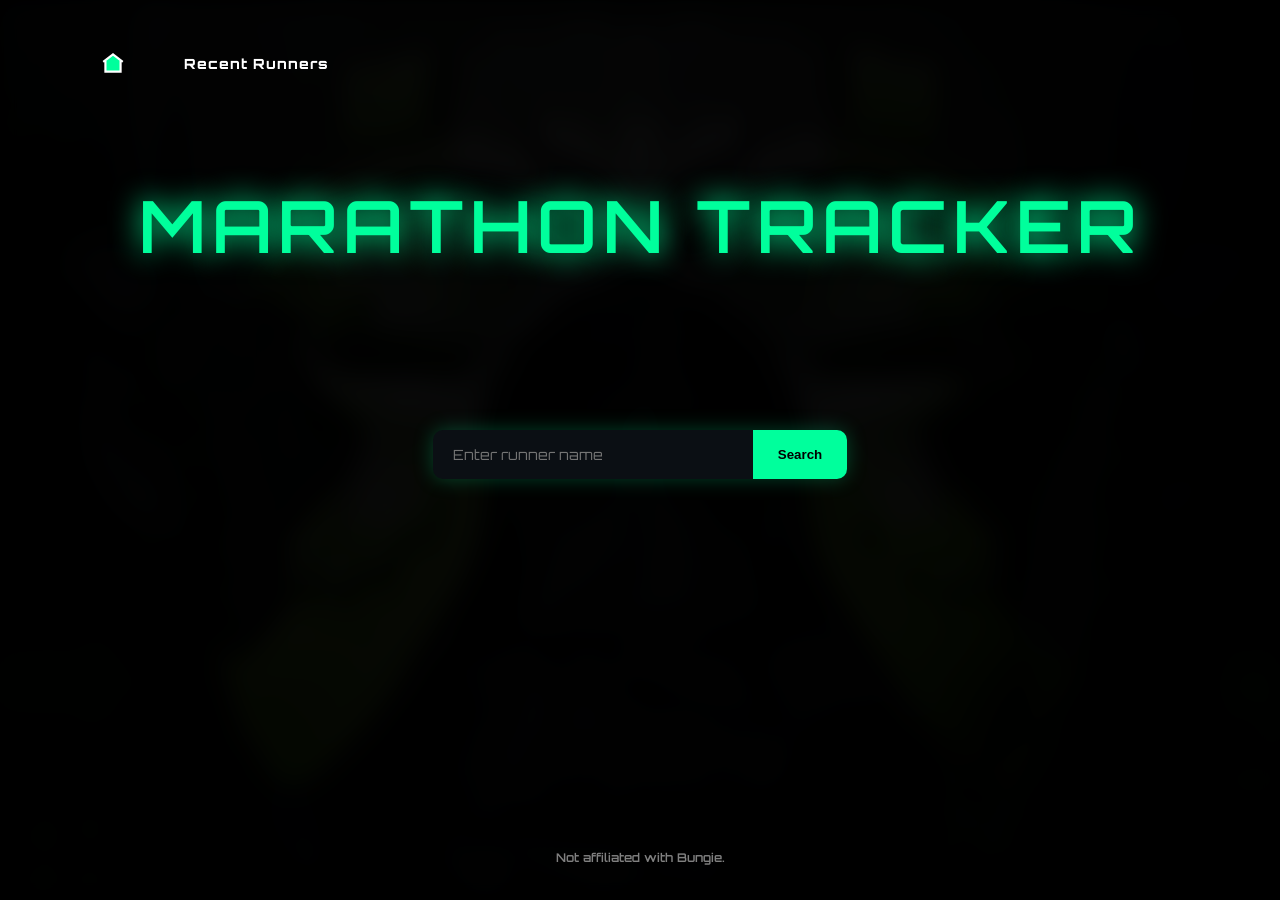
<file: index.html>
<!DOCTYPE html>
<html>

<head>
<title>Marathon Tracker</title>

<meta name="viewport" content="width=device-width, initial-scale=1">

<link href="https://fonts.googleapis.com/css2?family=Orbitron:wght@600;800&display=swap" rel="stylesheet">
<link rel="stylesheet" href="style.css">

<style>

body{
margin:0;
font-family:'Orbitron',sans-serif;
color:white;
}

/* NAV BAR */

.nav{
position:absolute;
top:30px;
left:40px;
display:flex;
align-items:center;
gap:25px;
z-index:5;
}

.nav a{
display:flex;
align-items:center;
gap:8px;
text-decoration:none;
color:white;
font-size:14px;
letter-spacing:1px;
}

.nav a:hover{
color:#00ff9c;
}

/* HOME ICON */

.home-icon{
width:26px;
height:26px;
stroke:white;
fill:none;
stroke-width:2;
transition:.2s;
}

.nav a:hover .home-icon{
stroke:#00ff9c;
filter:drop-shadow(0 0 6px #00ff9c);
}

/* HERO */

.hero{
display:flex;
flex-direction:column;
align-items:center;
margin-top:180px;
}

.title{
font-size:72px;
letter-spacing:6px;
color:#00ff9c;
text-shadow:0 0 30px #00ff9c;
}

/* SEARCH */

.search-container{
margin-top:120px;
}

.search-box{
display:flex;
background:#0b0f14;
border-radius:10px;
overflow:hidden;
box-shadow:0 0 20px rgba(0,255,156,.25);
transition:.25s;
}

.search-box input{
padding:16px 20px;
width:320px;
border:none;
background:transparent;
color:white;
outline:none;
font-family:'Orbitron',sans-serif;
font-size:14px;
}

.search-box button{
background:#00ff9c;
border:none;
padding:16px 25px;
font-weight:800;
cursor:pointer;
}

.search-box button:hover{
box-shadow:0 0 10px #00ff9c;
}

/* ERROR */

.error{
box-shadow:0 0 25px #ff4d4d !important;
}

/* SUCCESS */

.success{
box-shadow:0 0 25px #00ff9c !important;
}

/* FOOTER */

.footer{
position:fixed;
bottom:20px;
width:100%;
text-align:center;
font-size:12px;
opacity:.5;
}

</style>

</head>

<body>

<div class="background"></div>
<div class="overlay"></div>

<!-- NAV -->

<div class="nav">

<a href="/">

<svg class="home-icon" xmlns="http://www.w3.org/2000/svg" viewBox="0 0 24 24">
<path d="M3 11L12 4l9 7"/>
<path d="M5 10v10h14V10"/>
</svg>

</a>

<a href="/recent.html">Recent Runners</a>

</div>

<!-- HERO -->

<div class="hero">

<div class="title">MARATHON TRACKER</div>

<div class="search-container">

<div class="search-box" id="searchBox">

<input
id="runnerInput"
placeholder="Enter runner name"
onkeypress="if(event.key==='Enter'){searchRunner()}"
>

<button onclick="searchRunner()">Search</button>

</div>

</div>

</div>

<div class="footer">
Not affiliated with Bungie.
</div>

<script>

async function searchRunner(){

const input=document.getElementById("runnerInput");
const box=document.getElementById("searchBox");

box.classList.remove("error","success");

const name=input.value.trim();

if(name==="") return;

try{

/* Bungie API call */

const res = await fetch(
`https://www.bungie.net/Platform/User/Search/GlobalName/0/${name}/`,
{
headers:{
"X-API-Key":"YOUR_API_KEY_HERE"
}
}
);

const data = await res.json();

if(data.Response && data.Response.searchResults.length>0){

box.classList.add("success");

/* save recent */

let recent=JSON.parse(localStorage.getItem("recentRunners"))||[];

if(!recent.includes(name)) recent.unshift(name);

recent=recent.slice(0,10);

localStorage.setItem("recentRunners",JSON.stringify(recent));

setTimeout(()=>{
window.location.href=`player.html?name=${name}`;
},400);

}else{

box.classList.add("error");

}

}catch{

box.classList.add("error");

}

}

</script>

</body>
</html>
</file>
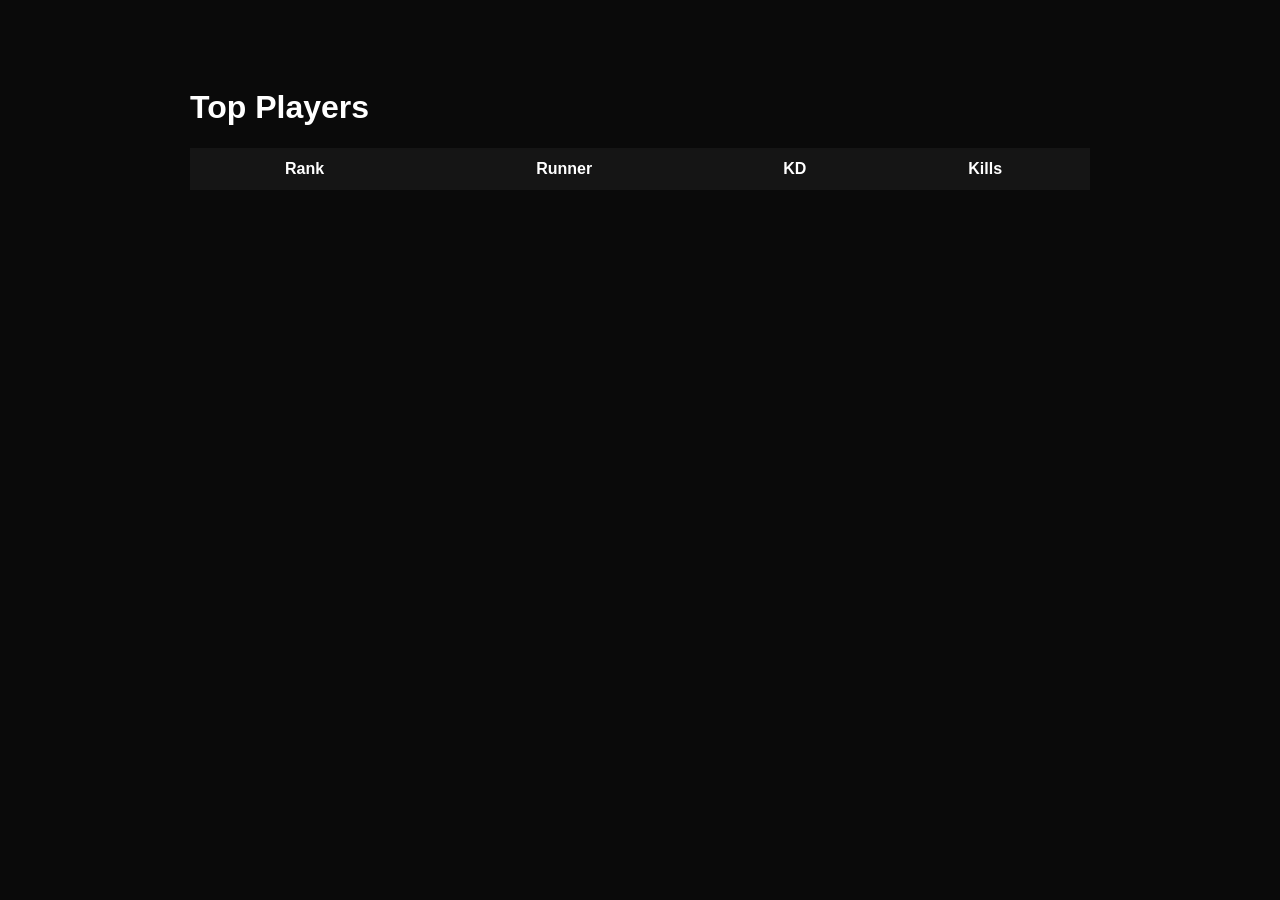
<file: leaderboard.html>
<!DOCTYPE html>
<html>

<head>
<title>Top Players</title>

<style>

body{
background:#0a0a0a;
color:white;
font-family:Arial;
}

.container{
max-width:900px;
margin:auto;
padding:60px;
}

table{
width:100%;
border-collapse:collapse;
}

th{
background:#151515;
padding:12px;
}

td{
padding:12px;
border-bottom:1px solid #222;
}

tr:hover{
background:#111;
}

</style>

</head>

<body>

<div class="container">

<h1>Top Players</h1>

<table id="leaderboard">

<tr>
<th>Rank</th>
<th>Runner</th>
<th>KD</th>
<th>Kills</th>
</tr>

</table>

</div>

<script src="app.js"></script>

</body>

</html>
</file>
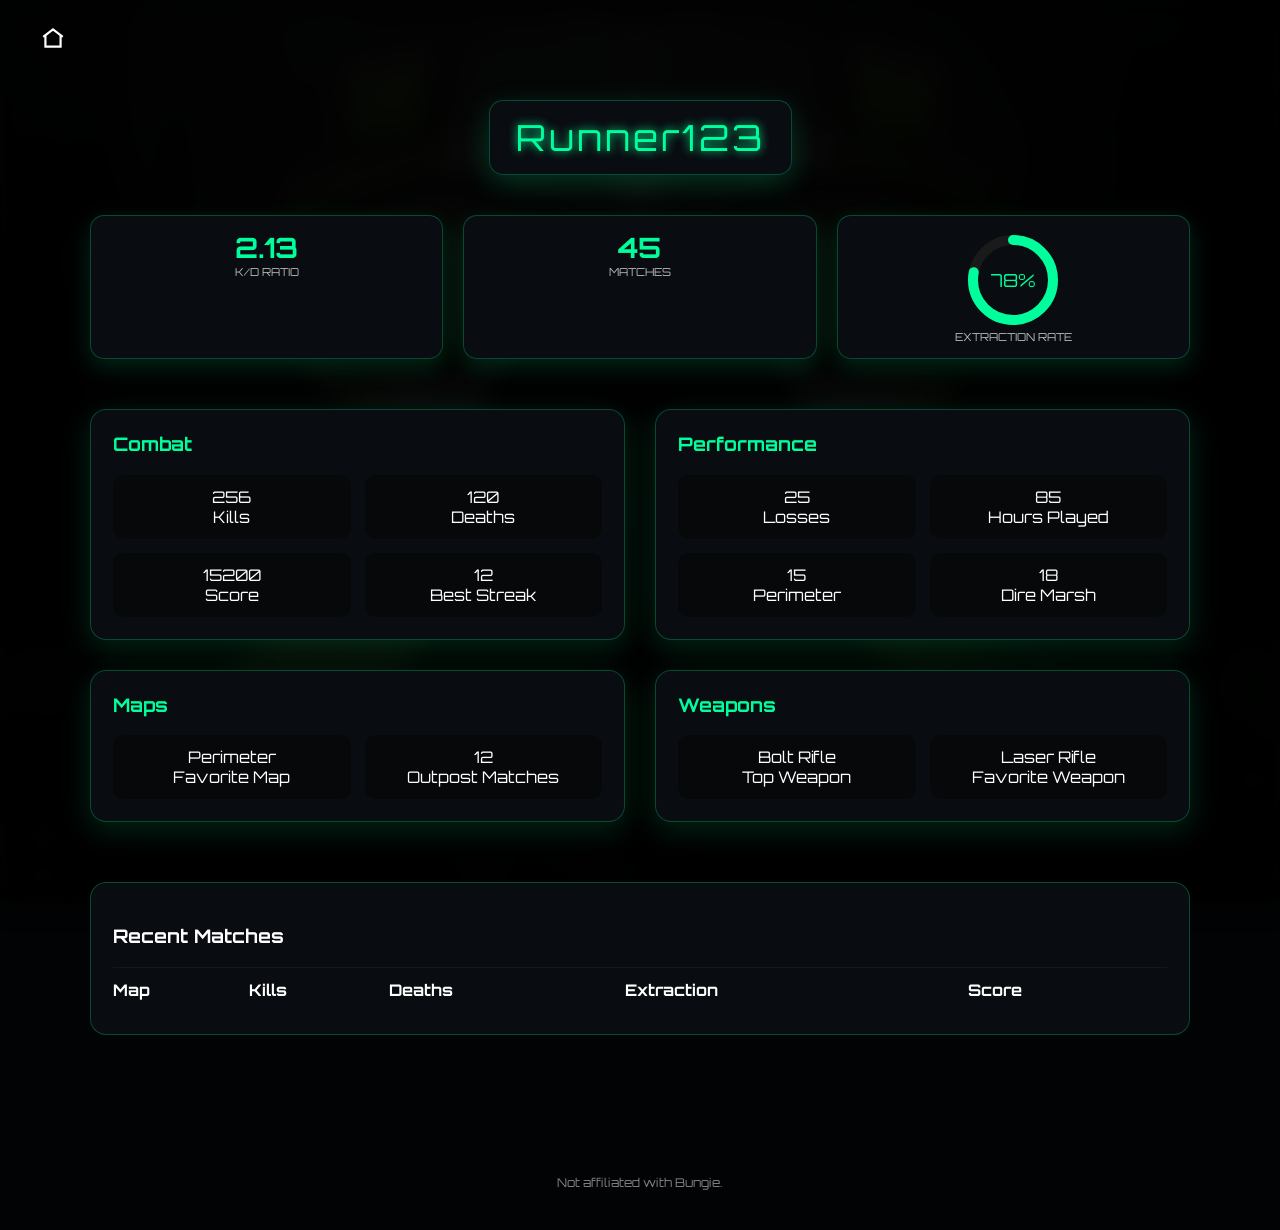
<file: player.html>
<!DOCTYPE html>
<html>

<head>
<title>Marathon Tracker - Player Stats</title>

<meta name="viewport" content="width=device-width, initial-scale=1">

<link href="https://fonts.googleapis.com/css2?family=Orbitron:wght@500;700;800&display=swap" rel="stylesheet">

<style>

body{
margin:0;
font-family:'Orbitron',sans-serif;
background:#020304;
color:white;
min-height:100vh;
}

/* BACKGROUND */

.background{
position:fixed;
top:0;
left:0;
width:100%;
height:100%;
background-image:url("background.jpg");
background-size:cover;
background-position:center;
filter:blur(14px) brightness(15%);
z-index:-2;
}

.overlay{
position:fixed;
top:0;
left:0;
width:100%;
height:100%;
background:rgba(0,0,0,.75);
z-index:-1;
}

/* NAV */

.nav{
padding:25px 40px;
}

.home-icon{
width:26px;
height:26px;
stroke:white;
fill:none;
stroke-width:2;
transition:.25s;
}

.nav a:hover .home-icon{
stroke:#00ff9c;
filter:drop-shadow(0 0 8px #00ff9c);
}

/* MAIN */

.hero{
max-width:1100px;
margin:auto;
padding:20px;
}

/* USERNAME BANNER */

.username-wrap{
text-align:center;
margin-bottom:40px;
}

.username-box{
display:inline-block;
padding:14px 26px;
border-radius:14px;
background:rgba(10,14,18,.9);
border:1px solid rgba(0,255,156,.25);
box-shadow:0 8px 30px rgba(0,255,156,.2);
}

.username{
font-size:36px;
letter-spacing:3px;
color:#00ff9c;
text-shadow:0 0 10px #00ff9c;
}

/* TOP STATS */

.top-stats{
display:grid;
grid-template-columns:repeat(3,1fr);
gap:20px;
margin-bottom:50px;
}

.stat-card{
background:rgba(10,14,18,.9);
border-radius:14px;
padding:14px 16px;
text-align:center;
border:1px solid rgba(0,255,156,.25);
box-shadow:0 8px 25px rgba(0,255,156,.15);
transition:.25s;
}

.stat-card:hover{
transform:translateY(-4px);
box-shadow:0 12px 35px rgba(0,255,156,.35);
}

.stat-value{
font-size:28px;
color:#00ff9c;
font-weight:700;
}

.stat-label{
font-size:11px;
opacity:.7;
}

/* EXTRACTION RING */

.ring{
width:100px;
height:100px;
margin:auto;
position:relative;
}

.ring svg{
transform:rotate(-90deg);
}

.ring-bg{
stroke:#1a1a1a;
stroke-width:10;
fill:none;
}

.ring-progress{
stroke:#00ff9c;
stroke-width:10;
fill:none;
stroke-linecap:round;
transition:.6s;
}

.ring-text{
position:absolute;
top:50%;
left:50%;
transform:translate(-50%,-50%);
color:#00ff9c;
font-size:18px;
}

/* STAT GRID */

.stats-grid{
display:grid;
grid-template-columns:1fr 1fr;
gap:30px;
}

/* STAT BOX */

.section{
background:rgba(10,14,18,.9);
border-radius:16px;
padding:22px;
border:1px solid rgba(0,255,156,.25);
box-shadow:0 8px 30px rgba(0,255,156,.15);
transition:.25s;
}

.section:hover{
transform:translateY(-4px);
box-shadow:0 12px 35px rgba(0,255,156,.3);
}

.section h3{
margin-top:0;
color:#00ff9c;
}

/* SMALL STATS */

.stat-grid{
display:grid;
grid-template-columns:1fr 1fr;
gap:14px;
}

.stat{
background:rgba(0,0,0,.35);
border-radius:10px;
padding:12px;
text-align:center;
transition:.25s;
}

.stat:hover{
background:rgba(0,0,0,.55);
box-shadow:0 0 10px rgba(0,255,156,.35);
}

/* MATCH TABLE */

.matches{
margin-top:60px;
background:rgba(10,14,18,.9);
border-radius:16px;
padding:22px;
border:1px solid rgba(0,255,156,.25);
}

table{
width:100%;
border-collapse:collapse;
margin-top:10px;
}

th,td{
padding:12px 0;
text-align:left;
}

tr{
border-top:1px solid rgba(255,255,255,.05);
}

.match-win{color:#00ff9c;}
.match-loss{color:#ff4c4c;}

.footer{
text-align:center;
opacity:.5;
font-size:12px;
margin-top:80px;
padding:40px 20px;
}

</style>
</head>

<body>

<div class="background"></div>
<div class="overlay"></div>

<div class="nav">
<a href="/">
<svg class="home-icon" xmlns="http://www.w3.org/2000/svg" viewBox="0 0 24 24">
<path d="M3 11L12 4l9 7"/>
<path d="M5 10v10h14V10"/>
</svg>
</a>
</div>

<div class="hero">

<div class="username-wrap">
<div class="username-box">
<span class="username" id="playerNameTitle">Player</span>
</div>
</div>

<div class="top-stats">

<div class="stat-card">
<div class="stat-value" id="kd">0</div>
<div class="stat-label">K/D RATIO</div>
</div>

<div class="stat-card">
<div class="stat-value" id="matches">0</div>
<div class="stat-label">MATCHES</div>
</div>

<div class="stat-card">

<div class="ring">

<svg width="100" height="100">

<circle class="ring-bg" cx="50" cy="50" r="40"></circle>

<circle
class="ring-progress"
cx="50"
cy="50"
r="40"
stroke-dasharray="251"
stroke-dashoffset="251"
id="ringProgress"
/>

</svg>

<div class="ring-text" id="extraction">0%</div>

</div>

<div class="stat-label">EXTRACTION RATE</div>

</div>

</div>

<div class="stats-grid">

<div>

<div class="section">
<h3>Combat</h3>

<div class="stat-grid">

<div class="stat"><div id="kills">0</div>Kills</div>
<div class="stat"><div id="deaths">0</div>Deaths</div>
<div class="stat"><div id="score">0</div>Score</div>
<div class="stat"><div id="streak">0</div>Best Streak</div>

</div>
</div>

<div style="height:30px"></div>

<div class="section">
<h3>Maps</h3>

<div class="stat-grid">

<div class="stat"><div id="favoriteMap">None</div>Favorite Map</div>
<div class="stat"><div id="outpost">0</div>Outpost Matches</div>

</div>
</div>

</div>

<div>

<div class="section">
<h3>Performance</h3>

<div class="stat-grid">

<div class="stat"><div id="losses">0</div>Losses</div>
<div class="stat"><div id="timePlayed">0</div>Hours Played</div>
<div class="stat"><div id="perimeter">0</div>Perimeter</div>
<div class="stat"><div id="direMarsh">0</div>Dire Marsh</div>

</div>
</div>

<div style="height:30px"></div>

<div class="section">
<h3>Weapons</h3>

<div class="stat-grid">

<div class="stat"><div id="topWeapon">None</div>Top Weapon</div>
<div class="stat"><div id="favWeapon">None</div>Favorite Weapon</div>

</div>
</div>

</div>

</div>

<div class="matches">

<h3>Recent Matches</h3>

<table>

<thead>
<tr>
<th>Map</th>
<th>Kills</th>
<th>Deaths</th>
<th>Extraction</th>
<th>Score</th>
</tr>
</thead>

<tbody id="matchTable"></tbody>

</table>

</div>

</div>

<div class="footer">Not affiliated with Bungie.</div>

<script>

/* RING */

function setRing(percent){
const circle=document.getElementById("ringProgress");
const radius=40;
const circumference=2*Math.PI*radius;
circle.style.strokeDasharray=circumference;
circle.style.strokeDashoffset=circumference-(percent/100)*circumference;
}

/* LOAD DATA */

function displayPlayerStats(data){

document.getElementById("playerNameTitle").textContent=data.username;

document.getElementById("kills").textContent=data.kills;
document.getElementById("deaths").textContent=data.deaths;
document.getElementById("matches").textContent=data.matches;
document.getElementById("score").textContent=data.score;
document.getElementById("streak").textContent=data.longestStreak;

document.getElementById("kd").textContent=(data.kills/data.deaths).toFixed(2);

document.getElementById("losses").textContent=data.losses;
document.getElementById("timePlayed").textContent=data.totalTimePlayed;

document.getElementById("favoriteMap").textContent=data.favoriteMap;
document.getElementById("outpost").textContent=data.outpostMatches;

document.getElementById("perimeter").textContent=data.perimeterMatches;
document.getElementById("direMarsh").textContent=data.direMarshMatches;

document.getElementById("topWeapon").textContent=data.topWeapon;
document.getElementById("favWeapon").textContent=data.favoriteWeapon;

document.getElementById("extraction").textContent=data.extractionRate+"%";

setRing(data.extractionRate);

}

displayPlayerStats({

username:"Runner123",

kills:256,
deaths:120,
matches:45,
score:15200,
losses:25,

topWeapon:"Bolt Rifle",
favoriteWeapon:"Laser Rifle",

favoriteMap:"Perimeter",

extractionRate:78,

longestStreak:12,
totalTimePlayed:85,

perimeterMatches:15,
direMarshMatches:18,
outpostMatches:12

});

</script>

</body>
</html>
</file>
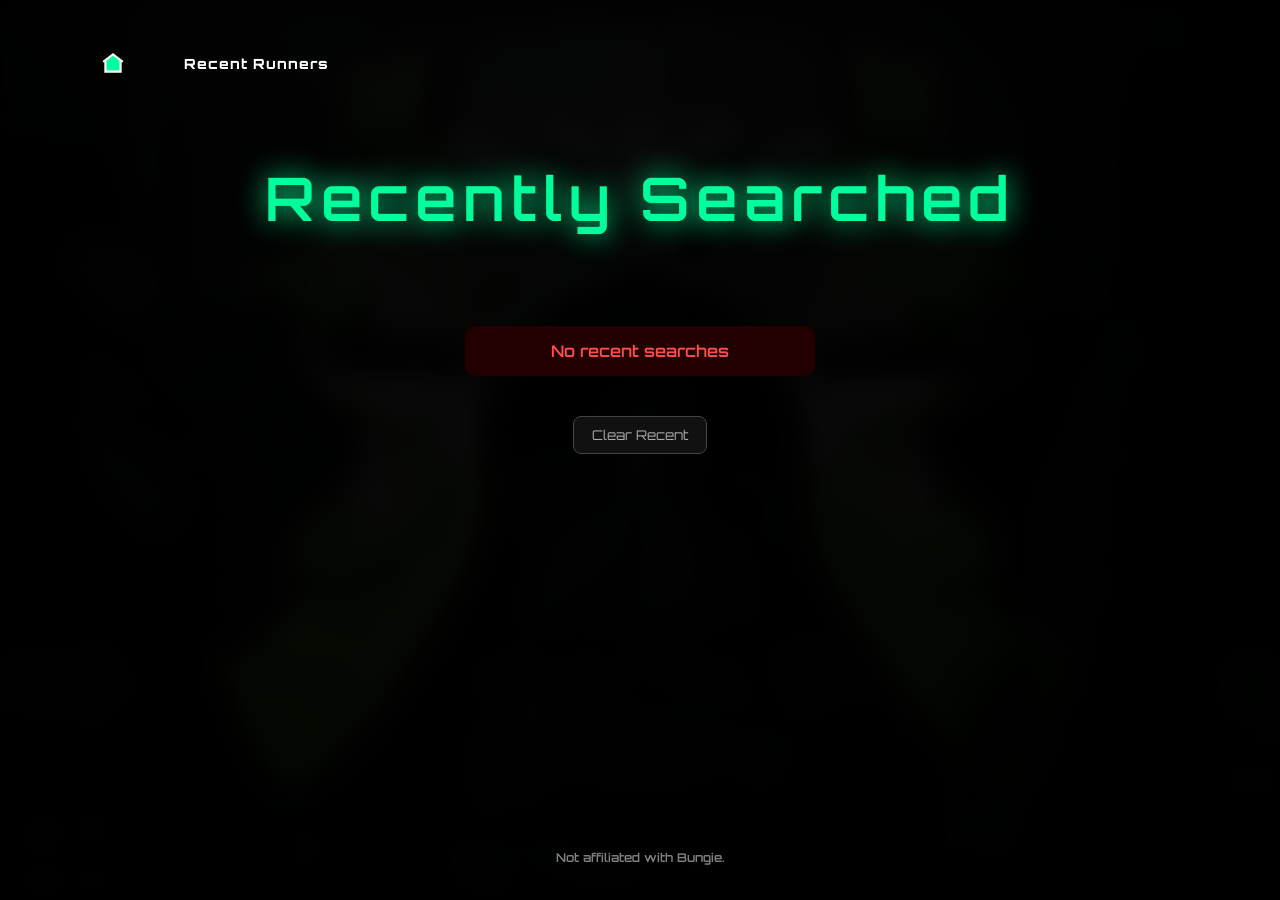
<file: recent.html>
<!DOCTYPE html>
<html>

<head>
<title>Recent Searches</title>

<meta name="viewport" content="width=device-width, initial-scale=1">

<link href="https://fonts.googleapis.com/css2?family=Orbitron:wght@600;800&display=swap" rel="stylesheet">
<link rel="stylesheet" href="style.css">

<style>

body{
margin:0;
font-family:'Orbitron',sans-serif;
color:white;
}

/* NAV */

.nav{
position:absolute;
top:30px;
left:40px;
display:flex;
align-items:center;
gap:25px;
z-index:5;
}

.nav a{
display:flex;
align-items:center;
gap:8px;
text-decoration:none;
color:white;
font-size:14px;
letter-spacing:1px;
}

.nav a:hover{
color:#00ff9c;
}

/* HOME ICON FIX */

.home-icon{
width:26px;
height:26px;
stroke:white;
fill:none;
stroke-width:2;
transition:.2s;
}

.nav a:hover .home-icon{
stroke:#00ff9c;
filter:drop-shadow(0 0 6px #00ff9c);
}

/* HERO */

.hero{
display:flex;
flex-direction:column;
align-items:center;
margin-top:160px;
}

.title{
font-size:60px;
letter-spacing:6px;
color:#00ff9c;
text-shadow:0 0 30px #00ff9c;
}

/* RECENT CONTAINER */

.recent-container{
margin-top:50px;
display:flex;
flex-direction:column;
gap:15px;
width:350px;
}

/* RUNNER BOX */

.runner-box{
background:#0b0f14;
padding:15px;
border-radius:10px;
text-align:center;
cursor:pointer;
box-shadow:0 0 20px rgba(0,255,156,.25);
color:#00ff9c;
font-weight:800;
}

.runner-box:hover{
box-shadow:0 0 25px #00ff9c;
}

/* EMPTY */

.no-runners{
background:#220000;
padding:15px;
border-radius:10px;
text-align:center;
color:#ff4d4d;
}

/* CLEAR BUTTON */

.clear-btn{
margin-top:20px;
background:#111;
border:1px solid #444;
color:#aaa;
padding:10px 18px;
border-radius:8px;
cursor:pointer;
font-family:'Orbitron',sans-serif;
}

.clear-btn:hover{
border-color:#ff4d4d;
color:#ff4d4d;
}

/* FOOTER */

.footer{
position:fixed;
bottom:20px;
width:100%;
text-align:center;
font-size:12px;
opacity:.5;
}

</style>

</head>

<body>

<div class="background"></div>
<div class="overlay"></div>

<!-- NAV -->

<div class="nav">

<a href="/">

<svg class="home-icon" xmlns="http://www.w3.org/2000/svg" viewBox="0 0 24 24">
<path d="M3 11L12 4l9 7"/>
<path d="M5 10v10h14V10"/>
</svg>

</a>

<a href="/recent.html">Recent Runners</a>

</div>

<div class="hero">

<div class="title">Recently Searched</div>

<div class="recent-container" id="recentContainer"></div>

<button class="clear-btn" onclick="clearRecent()">Clear Recent</button>

</div>

<div class="footer">
Not affiliated with Bungie.
</div>

<script>

const container=document.getElementById("recentContainer");

function renderRecent(){

container.innerHTML="";

let recent=JSON.parse(localStorage.getItem("recentRunners"))||[];

if(recent.length===0){

const empty=document.createElement("div");
empty.className="no-runners";
empty.textContent="No recent searches";

container.appendChild(empty);

return;
}

recent.forEach(name=>{

const box=document.createElement("div");
box.className="runner-box";
box.textContent=name;

box.onclick=()=>{
window.location.href=`player.html?name=${name}`;
};

container.appendChild(box);

});

}

function clearRecent(){

localStorage.removeItem("recentRunners");

renderRecent();

}

renderRecent();

</script>

</body>
</html>
</file>
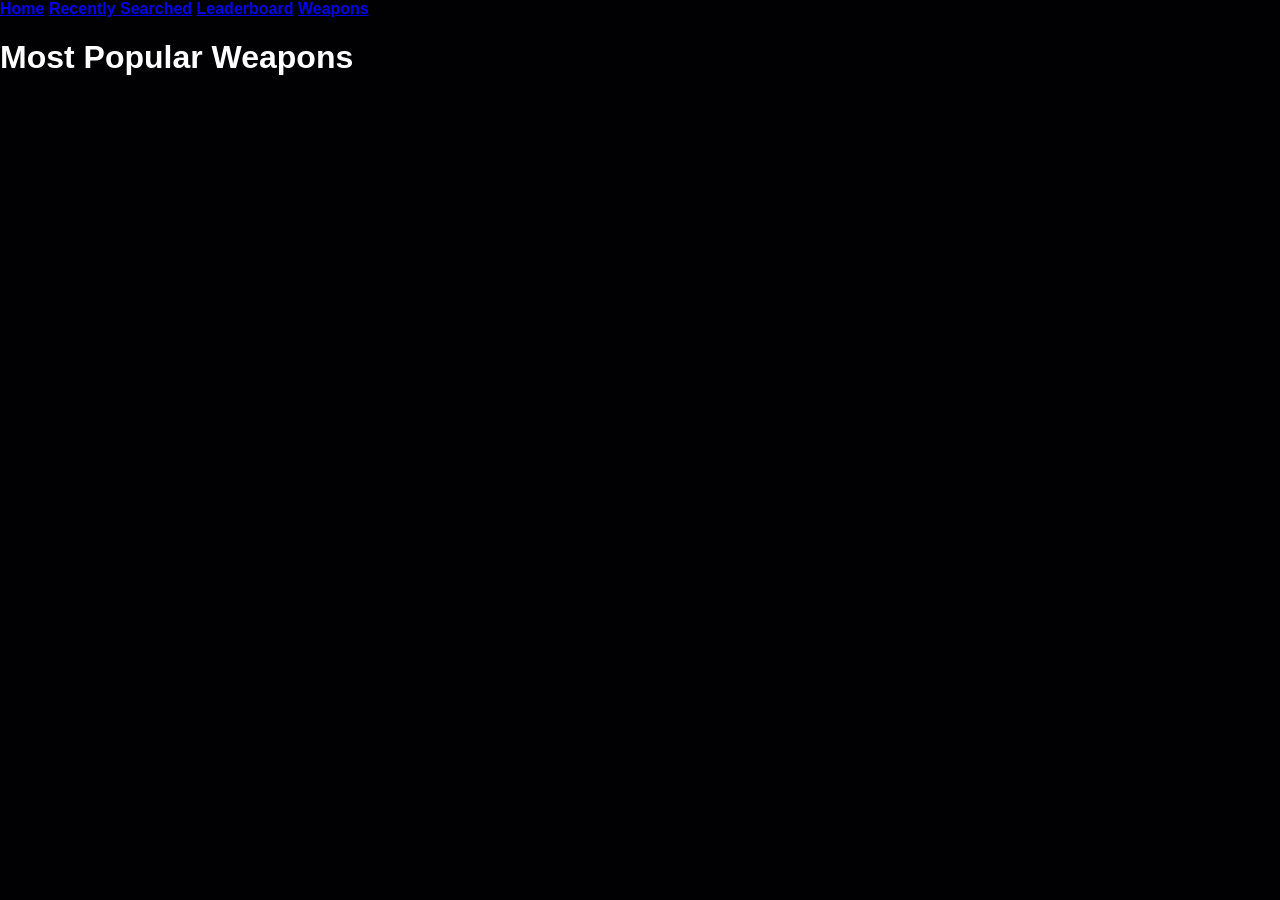
<file: weapons.html>
<!DOCTYPE html>
<html>

<head>

<title>Weapons</title>

<link rel="stylesheet" href="style.css">

</head>

<body>

<div class="navbar">

<div class="navlinks">
<a href="/">Home</a>
<a href="recent.html">Recently Searched</a>
<a href="leaderboard.html">Leaderboard</a>
<a href="weapons.html">Weapons</a>
</div>

</div>

<div class="container">

<h1>Most Popular Weapons</h1>

<div id="weaponList"></div>

</div>

<script src="app.js"></script>

</body>

</html>
</file>
<file: style.css>
/* ===========================
   GLOBAL STYLES
=========================== */
* {
    box-sizing: border-box;
    transition: all 0.25s ease-in-out;
}

body {
    margin: 0;
    font-family: 'Orbitron', sans-serif;
    font-weight: 600;
    background: #010104;
    color: #fff;
    overflow-x: hidden;
}

/* BACKGROUND IMAGE & EFFECTS */
.background {
    position: fixed;
    top: 0;
    left: 0;
    width: 100%;
    height: 100%;
    background-image: url("background.jpg");
    background-size: cover;
    background-position: center;
    filter: blur(12px) brightness(15%);
    z-index: -2;
    animation: subtleLightning 8s infinite;
}

.overlay {
    position: fixed;
    top: 0;
    left: 0;
    width: 100%;
    height: 100%;
    background: rgba(0, 0, 0, 0.75);
    z-index: -1;
}

/* ===========================
   NAVIGATION
=========================== */
.nav {
    display: flex;
    justify-content: space-between;
    align-items: center;
    padding: 20px 60px;
    font-weight: 800;
    position: relative;
    z-index: 1;
}

.nav a {
    text-decoration: none;
    color: #00ff9c;
    display: flex;
    align-items: center;
    font-size: 16px;
    margin-right: 25px;
    letter-spacing: 1px;
    transition: 0.3s;
}

.nav a:hover {
    color: #00ff9c;
    text-shadow: 0 0 12px #00ff9c, 0 0 20px #00ff9c;
}

.nav a svg {
    margin-right: 8px;
    fill: #00ff9c;
}

/* ===========================
   HERO SECTION
=========================== */
.hero {
    text-align: center;
    margin-top: 120px;
    display: flex;
    flex-direction: column;
    align-items: center;
    gap: 20px;
}

.title {
    font-size: 72px;
    letter-spacing: 8px;
    color: #00ff9c;
    text-shadow: 0 0 25px #00ff9c, 0 0 40px #00ff9c;
    margin-bottom: 20px;
    animation: titleBounce 1s ease-out forwards;
}

.subtitle {
    font-size: 20px;
    opacity: 0.75;
}

/* ===========================
   SEARCH BAR
=========================== */
.search {
    margin-top: 40px;
    display: flex;
    justify-content: center;
    position: relative;
}

.search input {
    width: 400px;
    padding: 16px;
    background: rgba(11,15,20,0.85);
    border: 1px solid #1c232b;
    color: white;
    border-radius: 10px 0 0 10px;
    font-size: 16px;
    font-weight: 600;
    outline: none;
    box-shadow: 0 0 15px rgba(0,255,156,0.2);
}

.search input:focus {
    border-color: #00ff9c;
    box-shadow: 0 0 20px #00ff9c;
}

.search button {
    padding: 16px 30px;
    border: none;
    background: #00ff9c;
    font-weight: 800;
    cursor: pointer;
    border-radius: 0 10px 10px 0;
    box-shadow: 0 0 15px rgba(0,255,156,0.4);
    font-size: 16px;
}

.search button:hover {
    box-shadow: 0 0 25px #00ff9c, 0 0 40px rgba(0,255,156,0.4);
    transform: translateY(-2px);
}

/* ===========================
   FOOTER
=========================== */
.footer {
    position: relative;
    width: 100%;
    text-align: center;
    font-size: 12px;
    opacity: 0.5;
    padding: 15px 0;
}

.footer:hover {
    opacity: 0.9;
    text-shadow: 0 0 12px #00ff9c;
    cursor: default;
}

/* Hover glow effect for footer text */
.footer:hover {
    color: #00ff9c;
}

/* ===========================
   RECENT RUNNERS BOX
=========================== */
.recent-box {
    width: 420px;
    max-width: 90%;
    padding: 15px;
    margin-top: 30px;
    background: rgba(11, 15, 20, 0.85);
    border-radius: 12px;
    box-shadow: 0 0 20px rgba(0, 255, 156, 0.3);
    font-weight: 800;
    text-align: center;
    color: #00ff9c;
    font-size: 16px;
}

/* ===========================
   ANIMATIONS
=========================== */
@keyframes titleBounce {
    0% { transform: translateY(-50px); opacity: 0; }
    50% { transform: translateY(10px); opacity: 1; }
    100% { transform: translateY(0); opacity: 1; }
}

@keyframes subtleLightning {
    0%,100% { filter: blur(12px) brightness(15%); }
    50% { filter: blur(10px) brightness(20%); }
}
</file>
